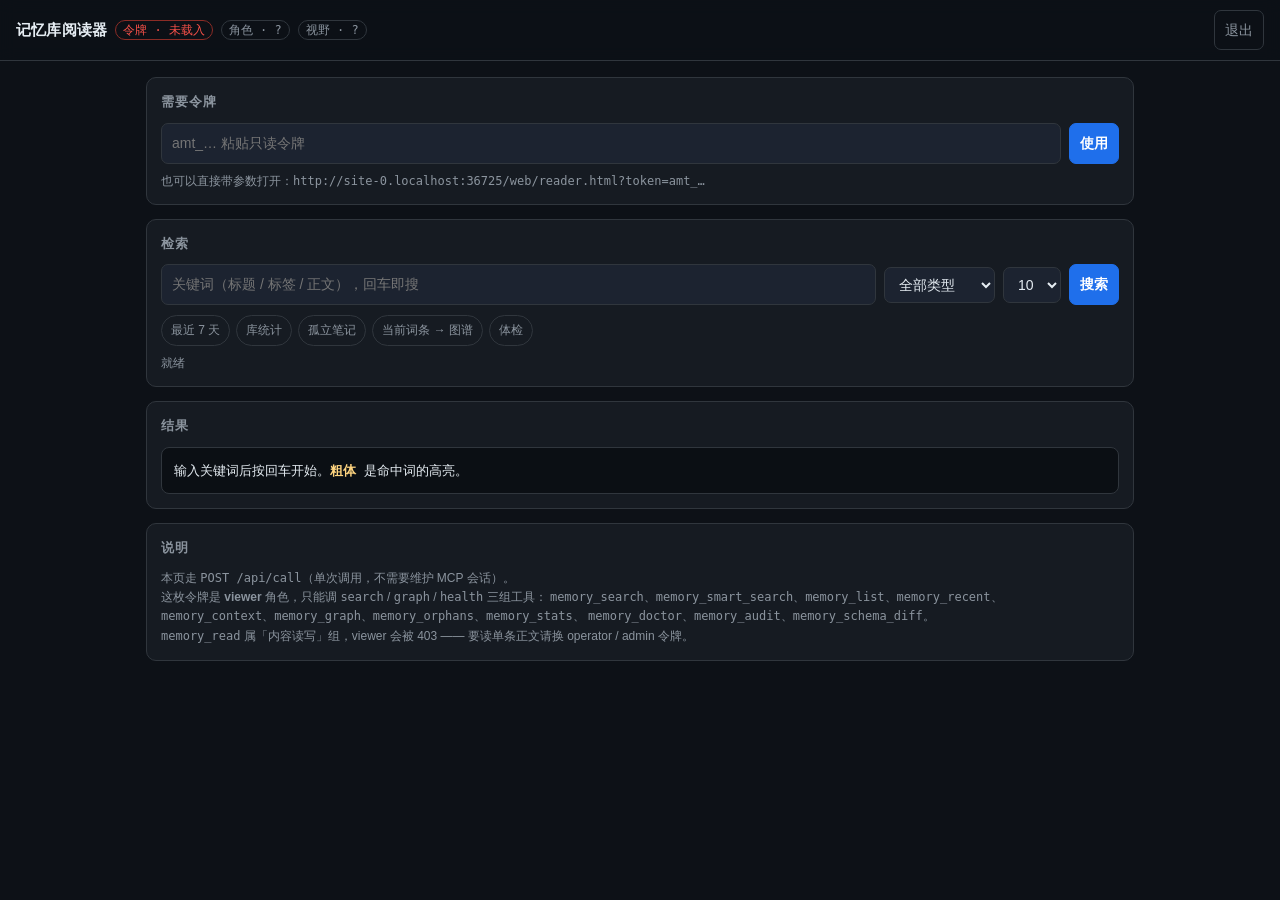
<file: web/reader.html>
<!DOCTYPE html>
<html lang="zh-CN">
<head>
<meta charset="utf-8">
<meta name="viewport" content="width=device-width, initial-scale=1">
<title>记忆库阅读器</title>
<!--
  记忆库只读阅读器（2026-10-27）
  ----------------------------------------------------------------
  为什么放在这里而不是本地双击打开：
    服务端 /api/* 不返回 CORS 头（实测无 Access-Control-Allow-Origin），
    file:// 页面 fetch 公网 API 必被浏览器拦。放在静态目录（挂载点 /assets）
    与 API 同源，fetch 不需要任何 CORS 协商，也不用改后端、不用重启。

  权限边界（这枚 viewer 令牌）：
    可用组 = search / graph / health
    ⇒ memory_search / smart_search / list / recent / context
      memory_graph / orphans
      memory_stats / doctor / audit / schema_diff
    memory_read 属 content 组，viewer 直接 403（前端不提供入口，避免误导）。

  令牌处理：URL ?token= → sessionStorage → 立刻从地址栏抹掉（不进浏览器历史），
  页面只显示前缀，不显示明文。
-->
<style>
  :root{
    --bg:#0d1117; --panel:#161b22; --panel2:#1c2330; --line:#30363d;
    --text:#e6edf3; --muted:#8b949e; --accent:#58a6ff; --ok:#3fb950;
    --warn:#d29922; --err:#f85149; --mono:ui-monospace,SFMono-Regular,Menlo,Consolas,monospace;
  }
  *{box-sizing:border-box}
  body{margin:0;background:var(--bg);color:var(--text);
    font:14px/1.6 -apple-system,BlinkMacSystemFont,"Segoe UI","Microsoft YaHei",sans-serif}
  header{position:sticky;top:0;z-index:9;background:rgba(13,17,23,.92);
    backdrop-filter:blur(8px);border-bottom:1px solid var(--line);padding:10px 16px}
  .row{display:flex;gap:8px;align-items:center;flex-wrap:wrap}
  h1{margin:0;font-size:15px;font-weight:600;letter-spacing:.2px}
  .badge{font:12px/1 var(--mono);padding:3px 7px;border-radius:999px;
    border:1px solid var(--line);color:var(--muted);white-space:nowrap}
  .badge.ok{color:var(--ok);border-color:#238636}
  .badge.err{color:var(--err);border-color:#8b2c26}
  .badge.warn{color:var(--warn);border-color:#6b4d0f}
  main{max-width:1020px;margin:0 auto;padding:16px}
  .card{background:var(--panel);border:1px solid var(--line);border-radius:10px;
    padding:14px;margin-bottom:14px}
  .card h2{margin:0 0 10px;font-size:13px;font-weight:600;color:var(--muted);
    text-transform:uppercase;letter-spacing:.08em}
  input,select,button,textarea{font:inherit;color:var(--text);background:var(--panel2);
    border:1px solid var(--line);border-radius:7px;padding:8px 10px;outline:none}
  input:focus,select:focus{border-color:var(--accent)}
  input[type=search]{flex:1;min-width:180px}
  button{cursor:pointer;background:var(--panel2);transition:.15s}
  button:hover{border-color:var(--accent);color:var(--accent)}
  button.primary{background:#1f6feb;border-color:#1f6feb;color:#fff;font-weight:600}
  button.primary:hover{background:#388bfd;color:#fff}
  button.ghost{background:transparent;color:var(--muted)}
  .chips{display:flex;gap:6px;flex-wrap:wrap;margin-top:10px}
  .chip{font-size:12px;padding:5px 9px;border-radius:999px;border:1px solid var(--line);
    background:transparent;color:var(--muted);cursor:pointer}
  .chip:hover{color:var(--accent);border-color:var(--accent)}
  .meta{font:12px/1.5 var(--mono);color:var(--muted);margin-top:8px}
  .out{white-space:pre-wrap;word-break:break-word;font:13px/1.65 var(--mono);
    background:#0b0f14;border:1px solid var(--line);border-radius:8px;
    padding:12px;margin:0;max-height:60vh;overflow:auto}
  .out b{color:#ffd580;font-weight:600}
  .err{color:var(--err)}
  details{margin-top:10px}
  summary{cursor:pointer;color:var(--muted);font-size:12px;user-select:none}
  summary:hover{color:var(--accent)}
  .hint{font-size:12px;color:var(--muted)}
  .hide{display:none}
  .spin{display:inline-block;width:12px;height:12px;border:2px solid var(--line);
    border-top-color:var(--accent);border-radius:50%;animation:s .7s linear infinite}
  @keyframes s{to{transform:rotate(360deg)}}
  @media (max-width:560px){ main{padding:10px} .card{padding:11px} }
</style>
</head>
<body>

<header>
  <div class="row">
    <h1>记忆库阅读器</h1>
    <span class="badge" id="bTok">令牌 · 未载入</span>
    <span class="badge" id="bRole">角色 · ?</span>
    <span class="badge" id="bView">视野 · ?</span>
    <span style="flex:1"></span>
    <button class="ghost" id="btnForget" title="清除本机保存的令牌">退出</button>
  </div>
</header>

<main>
  <!-- 令牌缺失时才出现 -->
  <div class="card hide" id="gate">
    <h2>需要令牌</h2>
    <div class="row">
      <input id="tokIn" type="password" placeholder="amt_… 粘贴只读令牌" style="flex:1">
      <button class="primary" id="btnTok">使用</button>
    </div>
    <div class="meta">也可以直接带参数打开：<code id="usage"></code></div>
  </div>

  <div class="card">
    <h2>检索</h2>
    <div class="row">
      <input id="kw" type="search" placeholder="关键词（标题 / 标签 / 正文），回车即搜">
      <select id="mt" title="记忆类型">
        <option value="">全部类型</option>
        <option>fact</option><option>decision</option><option>experience</option>
        <option>project</option><option>preference</option><option>workflow</option>
        <option>constraint</option><option>episodic</option><option>temporary</option>
      </select>
      <select id="lim" title="返回条数">
        <option>5</option><option selected>10</option><option>20</option><option>50</option>
      </select>
      <button class="primary" id="btnSearch">搜索</button>
    </div>
    <div class="chips">
      <button class="chip" data-act="recent">最近 7 天</button>
      <button class="chip" data-act="stats">库统计</button>
      <button class="chip" data-act="orphans">孤立笔记</button>
      <button class="chip" data-act="graph">当前词条 → 图谱</button>
      <button class="chip" data-act="health">体检</button>
    </div>
    <div class="meta" id="meta">就绪</div>
  </div>

  <div class="card">
    <h2>结果</h2>
    <pre class="out" id="out">输入关键词后按回车开始。<b>粗体</b> 是命中词的高亮。</pre>
    <details id="rawBox" class="hide">
      <summary>原始 JSON</summary>
      <pre class="out" id="raw"></pre>
    </details>
  </div>

  <div class="card">
    <h2>说明</h2>
    <div class="hint">
      本页走 <code>POST /api/call</code>（单次调用，不需要维护 MCP 会话）。<br>
      这枚令牌是 <b>viewer</b> 角色，只能调 <code>search</code> / <code>graph</code> / <code>health</code> 三组工具：
      <code>memory_search</code>、<code>memory_smart_search</code>、<code>memory_list</code>、<code>memory_recent</code>、
      <code>memory_context</code>、<code>memory_graph</code>、<code>memory_orphans</code>、<code>memory_stats</code>、
      <code>memory_doctor</code>、<code>memory_audit</code>、<code>memory_schema_diff</code>。<br>
      <code>memory_read</code> 属「内容读写」组，viewer 会被 403 —— 要读单条正文请换 operator / admin 令牌。
    </div>
  </div>
</main>

<script>
(function(){
  'use strict';
  const API = '/api/call';
  const SS  = 'aim_reader_token';
  const $   = id => document.getElementById(id);

  // ---- 令牌：URL → sessionStorage → 抹掉地址栏 -------------------------
  const qs = new URLSearchParams(location.search);
  let TOKEN = (qs.get('token') || '').trim();
  if (TOKEN) {
    sessionStorage.setItem(SS, TOKEN);
    qs.delete('token');
    const q = qs.toString();
    history.replaceState(null, '', location.pathname + (q ? '?' + q : ''));
  } else {
    TOKEN = (sessionStorage.getItem(SS) || '').trim();
  }
  let prefix = TOKEN ? TOKEN.slice(0, 12) + '…' : '';

  $('usage').textContent = location.origin + location.pathname + '?token=amt_…';

  function paintToken(){
    const b = $('bTok');
    if (TOKEN){ b.textContent = '令牌 · ' + (prefix || '已载入'); b.className = 'badge ok'; }
    else { b.textContent = '令牌 · 未载入'; b.className = 'badge err'; $('gate').classList.remove('hide'); }
  }
  paintToken();

  $('btnTok').onclick = () => {
    const v = ($('tokIn').value || '').trim();
    if (!v) return;
    TOKEN = v; prefix = v.slice(0,12) + '…';
    sessionStorage.setItem(SS, v); $('tokIn').value = '';
    paintToken(); $('gate').classList.add('hide'); boot();
  };
  $('btnForget').onclick = () => {
    sessionStorage.removeItem(SS); TOKEN = ''; prefix = '';
    location.href = location.pathname;
  };

  // ---- 调用封装 --------------------------------------------------------
  async function call(tool, args){
    const t0 = performance.now();
    const r = await fetch(API, {
      method:'POST',
      headers:{ 'Content-Type':'application/json', 'Authorization':'Bearer ' + TOKEN },
      body: JSON.stringify({ tool, arguments: args || {} })
    });
    const dt = Math.round(performance.now() - t0);
    let j;
    try { j = await r.json(); }
    catch(e){ throw new Error('返回不是 JSON（HTTP ' + r.status + '）'); }
    if (!r.ok || j.ok === false || j.error){
      throw new Error((j && j.error) ? j.error : ('HTTP ' + r.status));
    }
    const txt = (j.content || []).filter(c => c && c.type === 'text')
                                .map(c => c.text).join('\n');
    return { text: txt, raw: j, ms: (j.elapsed_ms || dt) };
  }

  // ---- 渲染：先转义，再把 **命中** 变粗体 ------------------------------
  function esc(s){ return String(s).replace(/[&<>]/g, m => ({'&':'&amp;','<':'&lt;','>':'&gt;'}[m])); }
  function md(s){ return esc(s).replace(/\*\*([^*\n]{1,80})\*\*/g, '<b>$1</b>'); }

  let busy = false;
  function status(msg, cls){
    $('meta').innerHTML = (cls === 'err' ? '<span class="err">' + esc(msg) + '</span>' : esc(msg));
  }
  async function run(label, tool, args){
    if (!TOKEN){ $('gate').classList.remove('hide'); status('请先填令牌', 'err'); return; }
    if (busy) return;
    busy = true;
    $('btnSearch').disabled = true;
    status(label + ' · 调用中…');
    $('out').innerHTML = '<span class="spin"></span>';
    try {
      const r = await call(tool, args);
      $('out').innerHTML = r.text ? md(r.text) : '（空）';
      $('raw').textContent = JSON.stringify({ tool, arguments: args, elapsed_ms: r.ms,
                                              result: r.raw }, null, 2);
      $('rawBox').classList.remove('hide');
      status(label + ' · ' + r.ms + ' ms · ' + (r.text ? r.text.length : 0) + ' 字符');
    } catch (e){
      $('out').innerHTML = '<span class="err">调用失败：' + esc(e.message) + '</span>';
      $('rawBox').classList.add('hide');
      status('失败', 'err');
    } finally {
      busy = false; $('btnSearch').disabled = false;
    }
  }

  // ---- 动作 ------------------------------------------------------------
  const act = {
    search(){
      const kw = ($('kw').value || '').trim();
      if (!kw) { status('先输入关键词', 'err'); $('kw').focus(); return; }
      const args = { keyword: kw, limit: Number($('lim').value) || 10 };
      const mt = $('mt').value; if (mt) args.mem_type = mt;
      run('检索「' + kw + '」', 'memory_search', args);
    },
    recent(){ run('最近 7 天', 'memory_recent', { days: 7, limit: Number($('lim').value) || 10 }); },
    stats(){ run('库统计', 'memory_stats', {}); },
    orphans(){ run('孤立笔记', 'memory_orphans', {}); },
    graph(){
      const t = ($('kw').value || '').trim();
      if (!t){ status('先在检索框里填条目名', 'err'); return; }
      run('图谱「' + t + '」', 'memory_graph', { title: t });
    },
    health(){ run('体检', 'memory_doctor', {}); }
  };

  $('btnSearch').onclick = act.search;
  $('kw').addEventListener('keydown', e => { if (e.key === 'Enter') act.search(); });
  document.addEventListener('keydown', e => {
    if ((e.ctrlKey || e.metaKey) && e.key.toLowerCase() === 'k'){ e.preventDefault(); $('kw').focus(); }
  });
  document.querySelectorAll('.chip').forEach(b => {
    b.onclick = () => { const f = act[b.dataset.act]; if (f) f(); };
  });

  // ---- 启动：拿身份 + 库概况 -------------------------------------------
  async function boot(){
    if (!TOKEN) return;
    // GET /mcp 带 ?token= 且无 MCP Accept 头 ⇒ 服务端回「令牌自证报文」（含 role/clearance）
    try {
      const r = await fetch('/mcp?token=' + encodeURIComponent(TOKEN), { headers:{ 'Accept':'*/*' } });
      const j = await r.json();
      const a = j.auth || {}, t = j.token || {};
      if (t.name) $('bTok').textContent = '令牌 · ' + (t.name || prefix);
      if (a.role) $('bRole').textContent = '角色 · ' + a.role;
      if (a.clearance) $('bView').textContent = '视野 · ' + a.clearance + ' / ' + (a.access || '?');
      $('bRole').className = 'badge ' + (a.role === 'viewer' ? 'warn' : 'ok');
      $('bView').className = 'badge ok';
    } catch (e){ /* 身份卡是非关键路径，失败不阻塞 */ }
    act.stats();
  }
  boot();
  if (TOKEN) $('kw').focus();
})();
</script>
</body>
</html>
</file>
